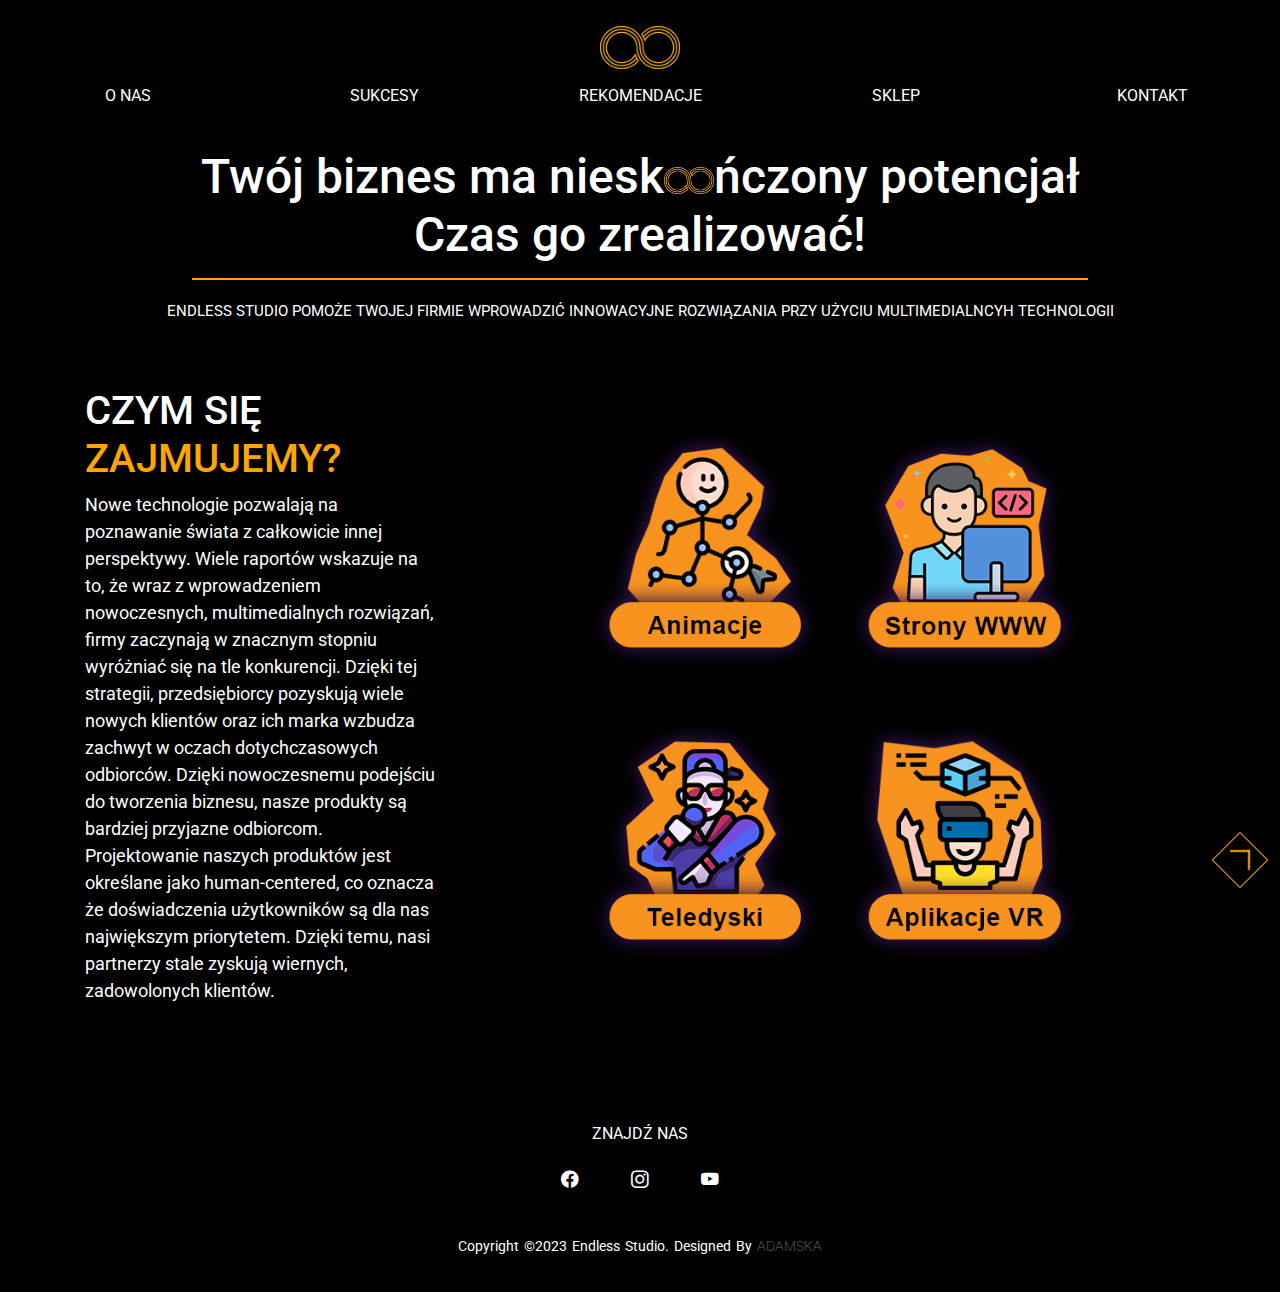
<file: index.html>
<!DOCTYPE html>
<html lang="pl">
<head>
    <meta charset="UTF-8">
    <meta name="viewport" content="width=device-width, initial-scale=1.0">
    
    <title>Endless Studio</title>
    
    <link rel="preconnect" href="https://fonts.googleapis.com">
    <link rel="preconnect" href="https://fonts.gstatic.com" crossorigin>
    <link href="https://fonts.googleapis.com/css2?family=Roboto:wght@500&display=swap" rel="stylesheet">
    
    <link rel="stylesheet" href="https://cdn.jsdelivr.net/npm/bootstrap-icons@1.11.0/font/bootstrap-icons.css">
    
    <link rel="stylesheet" href="https://maxcdn.bootstrapcdn.com/bootstrap/4.5.2/css/bootstrap.min.css">
    
    

    <link rel="stylesheet" href="style.css">
</head>
<body>
    <div id="wrapper">
        <header>
           <center><a href="index.html" class="logo"><img src="logo.png" alt="logo" width="80px"></a></center>
            <nav> 
              
            
                <a class="menu" href="onas.html">O NAS</a>
                <a class="menu active" href="sukcesy.html">SUKCESY</a>
                <a class="menu" href="rekomendacje.html">REKOMENDACJE</a>
                <a class="menu" href="sklep.html">SKLEP</a>
                <a class="menu" href="kontakt.html">KONTAKT</a>
       
            </nav>
        </header>
    


    <section>
        <article>
            <h1>Twój biznes ma niesk<img id=glow src="logo.png" width="50px">ńczony potencjał<br>Czas go zrealizować!</h1>
        <p>ENDLESS STUDIO POMOŻE TWOJEJ FIRMIE WPROWADZIĆ INNOWACYJNE ROZWIĄZANIA PRZY UŻYCIU MULTIMEDIALNCYH TECHNOLOGII</p>
        </article>
    </section>
    <div class="onas">        
    <div class="container">
        <div class="row">
            
            
            <div class="col-md-4 text-center">
                <h1>CZYM SIĘ <span>ZAJMUJEMY?</span></h1>
                <p>Nowe technologie pozwalają na
                    poznawanie świata z całkowicie innej
                    perspektywy. Wiele raportów
                    wskazuje na to, że wraz z
                    wprowadzeniem nowoczesnych,
                    multimedialnych rozwiązań, firmy
                    zaczynają w znacznym stopniu
                    wyróżniać się na tle konkurencji.
                    Dzięki tej strategii, przedsiębiorcy
                    pozyskują wiele nowych klientów
                    oraz ich marka wzbudza zachwyt w
                    oczach dotychczasowych odbiorców.
                    Dzięki nowoczesnemu podejściu do
                    tworzenia biznesu, nasze produkty są
                    bardziej przyjazne odbiorcom.
                    Projektowanie naszych produktów
                    jest określane jako human-centered,
                    co oznacza że doświadczenia
                    użytkowników są dla nas
                    największym priorytetem. Dzięki temu,
                    nasi partnerzy stale zyskują wiernych,
                    zadowolonych klientów.</p>
            </div>
            <div class="col-md-8 text-center">
                <img src="img/ikonaanimacjeglowna.png" class="img-fluid">
                <img src="img/ikonastronyglowna.png" class="img-fluid">
                <img src="img/ikonateledyskiglowna.png" class="img-fluid">
                <img src="img/ikonavrnaglowna.png" class="img-fluid">
            </div>

        </div>
        </div>
    </div>
    <div class="arrow-container">
        <a href="#" class="arrow"></a>
        
    </div>
    <footer>
        <div class="footer-content">
            <p>ZNAJDŹ NAS</p>
            <ul class="socials">
                <li><a href="https://www.facebook.com/profile.php?id=100089155897828" target="_blank" class="btn btn-link"><i class="bi bi-facebook"></i></a></li>
                <li><a href="https://www.instagram.com/_endless_crew_?fbclid=IwAR17YSJOg1pWKmc11ZTQLiZc-FU5bjBk5Zm9b0TxkrcoyQ2ovExqZVOq8DQ" target="_blank" class="btn btn-link"><i class="bi bi-instagram"></i></a></li>
                <li><a href="https://www.youtube.com/@karol_stawecki" target="_blank" class="btn btn-link"><i class="bi bi-youtube"></i></a></li>
            </ul>
        </div>
        <div class="footer-bottom">
            <p>Copyright &copy;2023 Endless Studio. designed by <span>ADAMSKA</span></p>
        </div>
    </footer>

    </div>
    
    <script>
        const arrow = document.querySelector('.arrow');
    
        arrow.addEventListener('click', () => {
          window.scrollTo({ top: 0, behavior: 'smooth'});
        });
      </script>

</body>
</html>
</file>
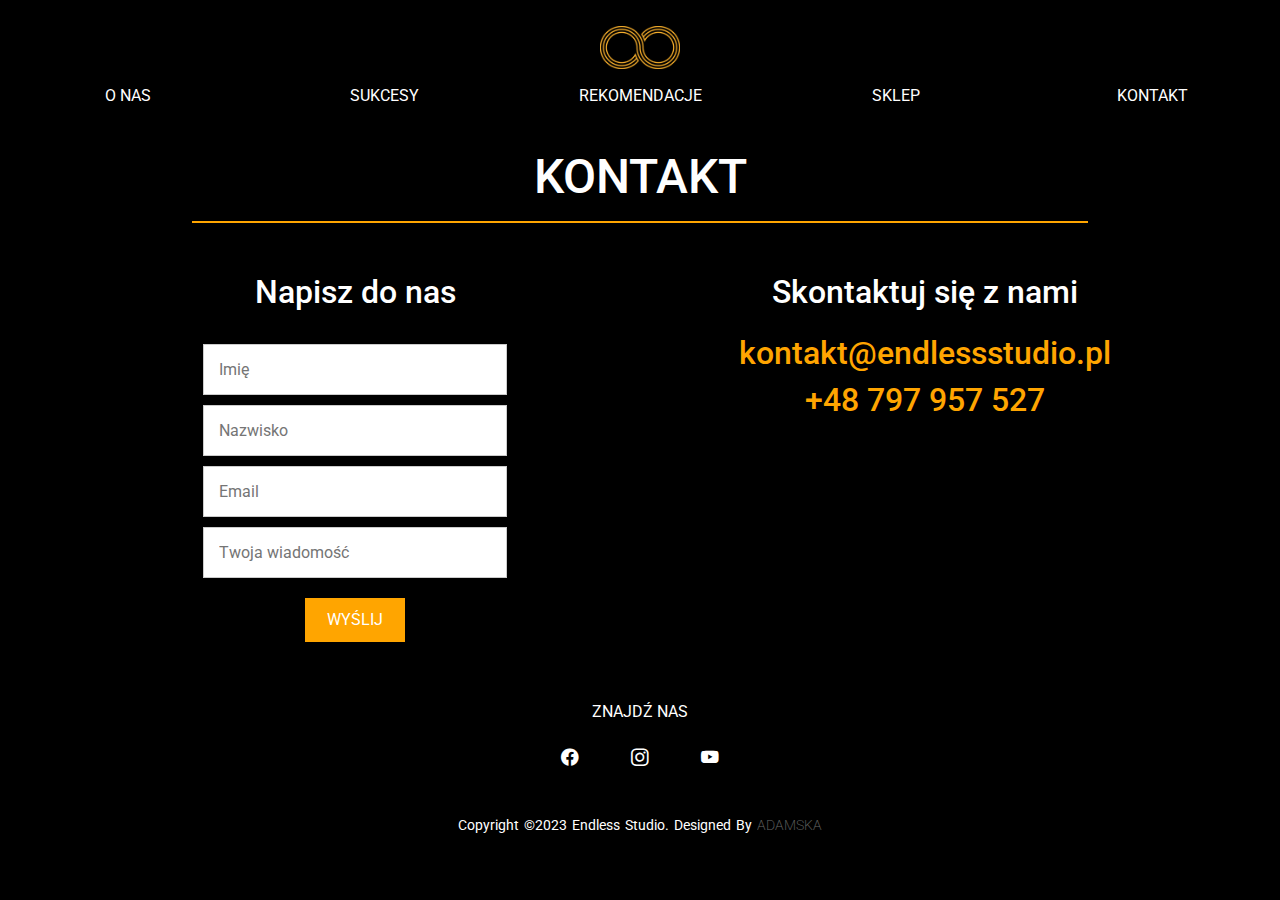
<file: kontakt.html>
<!DOCTYPE html>
<html lang="pl">
<head>
    <meta charset="UTF-8">
    <meta name="viewport" content="width=device-width, initial-scale=1.0">
    
    <title>Endless Studio</title>
    
    <link rel="preconnect" href="https://fonts.googleapis.com">
    <link rel="preconnect" href="https://fonts.gstatic.com" crossorigin>
    <link href="https://fonts.googleapis.com/css2?family=Roboto:wght@500&display=swap" rel="stylesheet">
    
    <link rel="stylesheet" href="https://cdn.jsdelivr.net/npm/bootstrap-icons@1.11.0/font/bootstrap-icons.css">
    
    <link rel="stylesheet" href="https://maxcdn.bootstrapcdn.com/bootstrap/4.5.2/css/bootstrap.min.css">
    
    <link rel="stylesheet" href="style.css">
    <link rel="stylesheet" href="style_kontakt.css">
</head>
<body>
    <div id="wrapper">
    <header>
        <center><a href="index.html"><img src="logo.png" class="logo" alt="logo"></a></center>
        
    <nav>
        <a class="menu active" href="onas.html">O NAS</a>
        <a class="menu" href="sukcesy.html">SUKCESY</a>
        <a class="menu" href="rekomendacje.html">REKOMENDACJE</a>
        <a class="menu" href="sklep.html">SKLEP</a>
        <a class="menu" href="kontakt.html">KONTAKT</a>
    </nav>
</header>
<section>
    <article>
        <h1>KONTAKT</h1>
    </article>
</section>
<section id="contact-form">
    <div class="kontakt">
    <div class="container">
        <div class="row">
            <div class="col-md-6">
                <form id="msform" action="formularz.php" method="post">
                    <h1>Napisz do nas</h1>
                    <fieldset>
                        <input type="text" name="imie" placeholder="Imię" />
                        <input type="text" name="nazwisko" placeholder="Nazwisko" />
                        <input type="text" name="mail" placeholder="Email" />
                        <input type="text" name="wiadomosc" placeholder="Twoja wiadomość" class="mess" />
                        <input type="submit" name="submit" class="next action-button" value="WYŚLIJ" />
                    </fieldset>
                </form>

            </div>
            <div class="col-md-6">
                <h1>Skontaktuj się z nami</h1>
               
                <h2><a href="mailto:kontakt@endlessstudio.pl">kontakt@endlessstudio.pl</a></h2>
                <h2><a href="tel:+48797957527">+48 797 957 527</a></h2>
            </div>
        </div>
    </div>
    </div>
</section>
    
    <footer>
        <div class="footer-content">
            <p>ZNAJDŹ NAS</p>
            <ul class="socials">
                <li><a href="https://www.facebook.com/profile.php?id=100089155897828" target="_blank" class="btn btn-link"><i class="bi bi-facebook"></i></a></li>
                <li><a href="https://www.instagram.com/_endless_crew_?fbclid=IwAR17YSJOg1pWKmc11ZTQLiZc-FU5bjBk5Zm9b0TxkrcoyQ2ovExqZVOq8DQ" target="_blank" class="btn btn-link"><i class="bi bi-instagram"></i></a></li>
                <li><a href="https://www.youtube.com/@karol_stawecki" target="_blank" class=" btn btn-link"><i class="bi bi-youtube"></i></a></li>
            </ul>
        </div>
        <div class="footer-bottom">
            <p>Copyright &copy;2023 Endless Studio. designed by <span>ADAMSKA</span></p>
        </div>
    </footer>
    </div>

    
</body>
</html>
</file>
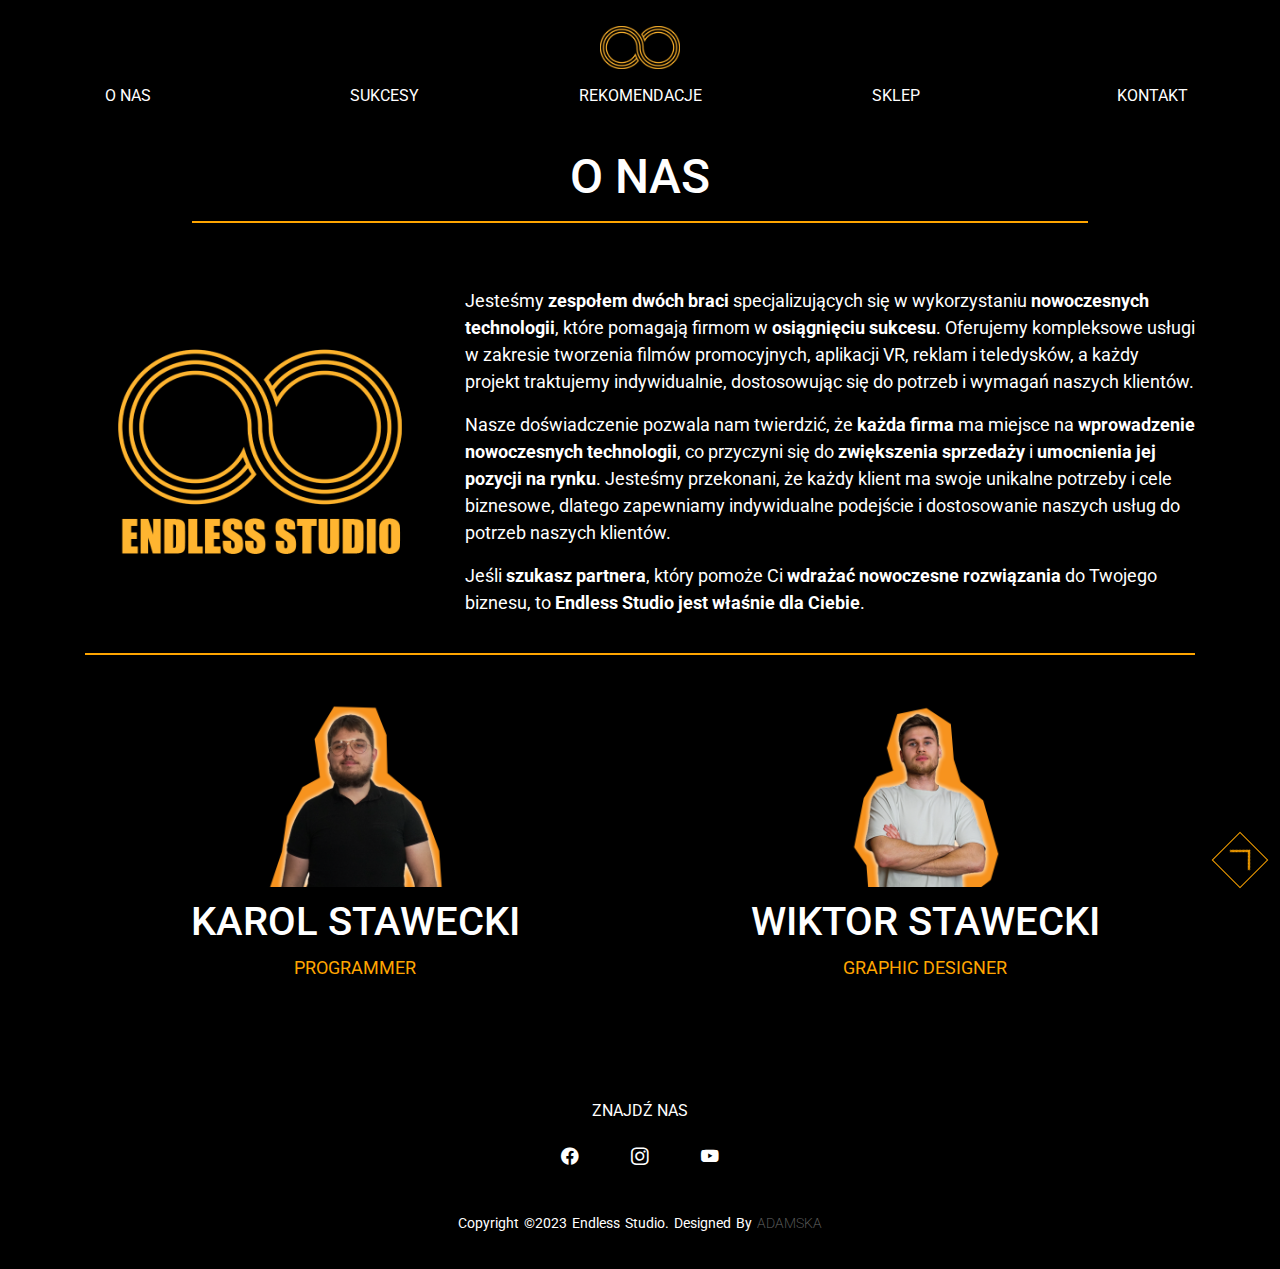
<file: onas.html>
<!DOCTYPE html>
<html lang="pl">
<head>
    <meta charset="UTF-8">
    <meta name="viewport" content="width=device-width, initial-scale=1.0">
    <title>Endless Studio</title>
    <link rel="stylesheet" href="https://fonts.googleapis.com/css2?family=Roboto:wght@500&display=swap">
    <link rel="stylesheet" href="https://maxcdn.bootstrapcdn.com/bootstrap/4.5.2/css/bootstrap.min.css">
    <link rel="stylesheet" href="style.css">

    <link rel="stylesheet" href="https://cdn.jsdelivr.net/npm/bootstrap-icons@1.11.0/font/bootstrap-icons.css">
</head>
<body>
    <div id="wrapper">
        <header>
            <center><a href="index.html"><img src="logo.png" class="logo" alt="logo"></a></center>
            <nav>
                <a class="menu" href="onas.html">O NAS</a>
                <a class="menu active" href="sukcesy.html">SUKCESY</a>
                <a class="menu" href="rekomendacje.html">REKOMENDACJE</a>
                <a class="menu" href="sklep.html">SKLEP</a>
                <a class="menu" href="kontakt.html">KONTAKT</a>
            </nav>
        </header>

        <section>
            <article>
                <h1>O NAS</h1>
            </article>
        </section>

        <div class="onas">        
            <div class="container">
                <div class="row">
                    <div class="col-md-4">
                        <img src="logoEN.png" alt="logoen">
                    </div>
                    <div class="col-md-8">
                        <p>Jesteśmy <b>zespołem dwóch braci</b> specjalizujących się w wykorzystaniu <b>nowoczesnych technologii</b>, które pomagają firmom w <b>osiągnięciu sukcesu</b>. Oferujemy kompleksowe usługi w zakresie tworzenia filmów promocyjnych, aplikacji VR, reklam i teledysków, a każdy projekt traktujemy indywidualnie, dostosowując się do potrzeb i wymagań naszych klientów.</p>

                        <p>Nasze doświadczenie pozwala nam twierdzić, że <b>każda firma</b> ma miejsce na <b>wprowadzenie nowoczesnych technologii</b>, co przyczyni się do <b>zwiększenia sprzedaży</b> i <b>umocnienia jej pozycji na rynku</b>. Jesteśmy przekonani, że każdy klient ma swoje unikalne potrzeby i cele biznesowe, dlatego zapewniamy indywidualne podejście i dostosowanie naszych usług do potrzeb naszych klientów.</p>

                        <p>Jeśli <b>szukasz partnera</b>, który pomoże Ci <b>wdrażać nowoczesne rozwiązania</b> do Twojego biznesu, to <b>Endless Studio jest właśnie dla Ciebie</b>.</p>
                    </div>
                </div>
                <hr>
                <div class="row">
                    <div class="col-md-6">
                        <div class="obrazek">
                            <img src="img/karol.png" alt="postac">
                            <h1>KAROL STAWECKI</h1><p>PROGRAMMER</p>
                            <!---<p class="opis">Cześć! Jestem Karol i jestem tak utalentowany, że z trudem nadążam za swoimi własnymi umiejętnościami. Mogę z powodzeniem kręcić teledyski, programować strony internetowe, montować filmy, programować gry, tworzyć modele 3D i robić aplikacje - wszystko to zrobię z uśmiechem na twarzy i kubkiem herbaty w dłoni. Czy to dziwne, że czasem czuję się jak jednoosobowy zespół? Ale uwierzcie mi, nie jestem samolubny - zawsze lubię dzielić się moim talentem i pomagać innym rozwijać swoje umiejętności. W końcu, jak mam w zwyczaju mawiać: "zrób to, co umiesz najlepiej, a reszta sama się ułoży".</p>
                        --></div>
                    </div>
                    <div class="col-md-6">
                        <div class="obrazek">
                            <img src="img/wiktor.png" alt="postac">
                            <h1>WIKTOR STAWECKI</h1><p> GRAPHIC DESIGNER</p>
                            <!--<p class="opis">Jestem Wiktor - kreatywny grafik i animacyjny magik, który potrafi przemienić każdą wizję w rzeczywistość. Moje projekty są pełne zabawy i niesamowitego kunsztu graficznego, co sprawia, że zawsze mam mnóstwo zadowolonych klientów. Praca w branży graficznej i animacyjnej to moja pasja, a to, że mogę dzięki niej wprowadzać trochę śmiechu i dobrej zabawy do życia innych ludzi, jest dla mnie największym zaszczytem.</p>
                            --> </div>
                    </div>
                </div>
            </div>
        </div>
        <div class="arrow-container">
            <a href="#" class="arrow"></a>
        </div>
        <footer>
            <div class="footer-content">
                <p>ZNAJDŹ NAS</p>
                <ul class="socials">
                    <li><a href="https://www.facebook.com/profile.php?id=100089155897828" target="_blank" class="btn btn-link"><i class="bi bi-facebook"></i></a></li>
                    <li><a href="https://www.instagram.com/_endless_crew_?fbclid=IwAR17YSJOg1pWKmc11ZTQLiZc-FU5bjBk5Zm9b0TxkrcoyQ2ovExqZVOq8DQ" target="_blank" class="btn btn-link"><i class="bi bi-instagram"></i></a></li>
                    <li><a href="https://www.youtube.com/@karol_stawecki" target="_blank" class="btn btn-link"><i class="bi bi-youtube"></i></a></li>
                </ul>
            </div>
            <div class="footer-bottom">
                <p>Copyright &copy;2023 Endless Studio. designed by <span>ADAMSKA</span></p>
            </div>
        </footer>
</div>
<script>
    const arrow = document.querySelector('.arrow');

    arrow.addEventListener('click', () => {
      window.scrollTo({ top: 0, behavior: 'smooth'});
    });
  </script>
</body>
</html>
</file>
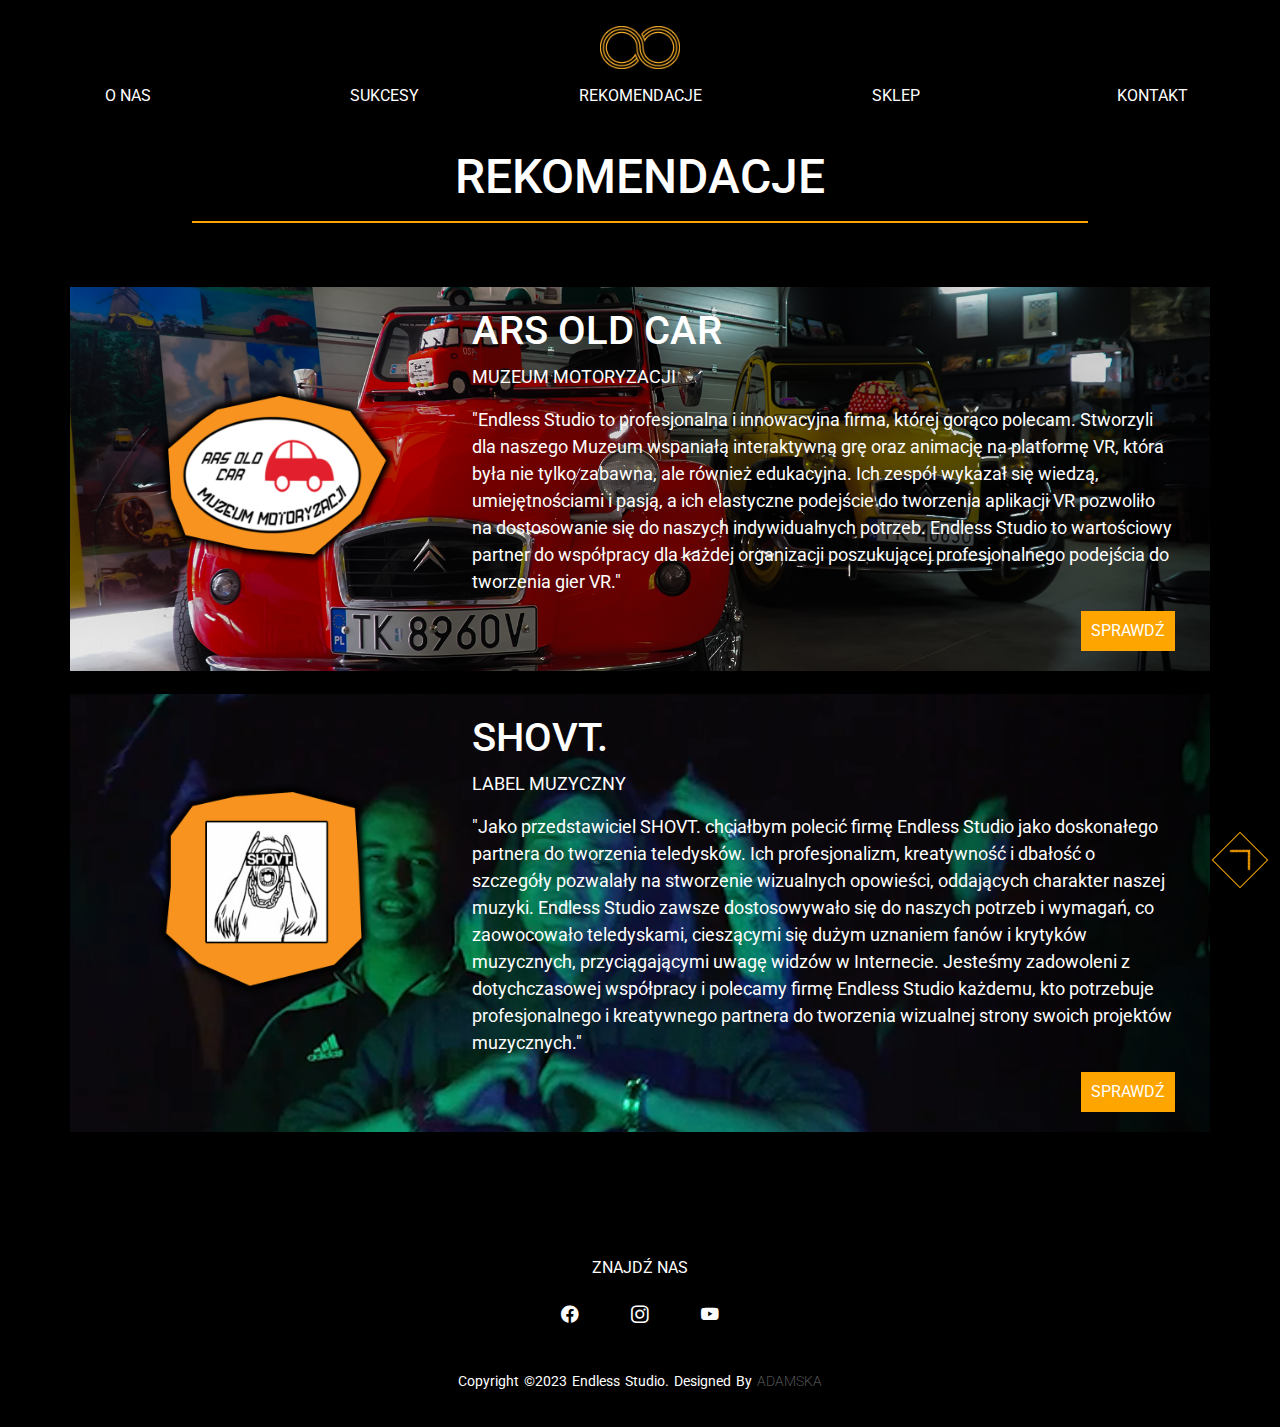
<file: rekomendacje.html>
<!DOCTYPE html>
<html lang="pl">
<head>
    <meta charset="UTF-8">
    <meta name="viewport" content="width=device-width, initial-scale=1.0">
    
    <title>Endless Studio</title>
    
    <link rel="preconnect" href="https://fonts.googleapis.com">
    <link rel="preconnect" href="https://fonts.gstatic.com" crossorigin>
    <link href="https://fonts.googleapis.com/css2?family=Roboto:wght@500&display=swap" rel="stylesheet">
    
    <link rel="stylesheet" href="https://cdn.jsdelivr.net/npm/bootstrap-icons@1.11.0/font/bootstrap-icons.css">
    
    <link rel="stylesheet" href="https://maxcdn.bootstrapcdn.com/bootstrap/4.5.2/css/bootstrap.min.css">
    
    

    <link rel="stylesheet" href="style.css">
</head>
<body>
    <div id="wrapper">
        <header>
            <center><a href="index.html" class="logo"><img src="logo.png" alt="logo" width="80px"></a></center>
            
            <nav>
                <a class="menu" href="onas.html">O NAS</a>
                <a class="menu active" href="sukcesy.html">SUKCESY</a>
                <a class="menu" href="rekomendacje.html">REKOMENDACJE</a>
                <a class="menu" href="sklep.html">SKLEP</a>
                <a class="menu" href="kontakt.html">KONTAKT</a>
            </nav>
        </header>
 

    
    <section>
        <article>
            <h1>REKOMENDACJE</h1>
        </article>
    </section>
    
    <div class="onas">        
    <div class="container">

        <div class="row">
            <div class="opisob opis1">
            <div class="col-md-4">
                <img src="img/arsoldcar.png">
            </div>
            <div class="col-md-8">
                <h1>ARS OLD CAR</h1>
                <p>MUZEUM MOTORYZACJI</p>

                <p>"Endless Studio to profesjonalna i innowacyjna firma, której gorąco polecam. Stworzyli dla naszego Muzeum wspaniałą interaktywną grę oraz animację na platformę VR, 
                    która była nie tylko zabawna, ale również edukacyjna. Ich zespół wykazał się wiedzą, umiejętnościami i pasją, a ich elastyczne podejście
                    do tworzenia aplikacji VR pozwoliło na dostosowanie się do naszych indywidualnych potrzeb. 
                    Endless Studio to wartościowy partner do współpracy dla każdej organizacji poszukującej profesjonalnego podejścia do tworzenia gier VR."
                </p>
                <div class="sprawdzenie">
                    <button><a href="sukcesy.html" style="text-decoration: none; color: white;">SPRAWDŹ</a></button>
                </div>
            </div>
            </div>
        </div>
        <div class="row">
            <div class="opisob opis2">
            <div class="col-md-4">
                <img src="img/shovt.png">
            </div>
            <div class="col-md-8">
                <h1>SHOVT.</h1>
                <p>LABEL MUZYCZNY</p>

                <p>"Jako przedstawiciel SHOVT. chciałbym polecić firmę Endless Studio jako doskonałego partnera do tworzenia teledysków. 
                    Ich profesjonalizm, kreatywność i dbałość o szczegóły pozwalały na stworzenie wizualnych opowieści, oddających charakter naszej muzyki. 
                    Endless Studio zawsze dostosowywało się do naszych potrzeb i wymagań, co zaowocowało teledyskami, cieszącymi się dużym uznaniem fanów i krytyków muzycznych, przyciągającymi uwagę widzów w Internecie. Jesteśmy zadowoleni z dotychczasowej współpracy i polecamy firmę Endless Studio każdemu, 
                    kto potrzebuje profesjonalnego i kreatywnego partnera do tworzenia wizualnej strony swoich projektów muzycznych."
                </p>
                <div class="sprawdzenie">
                    <button><a href="sukcesy.html" style="text-decoration: none; color: white;">SPRAWDŹ</a></button>
                </div>
            </div>
            </div>
        </div>
        </div>
    </div>
    <div class="arrow-container">
        <a href="#" class="arrow"></a>
    </div>
    <footer>
        <div class="footer-content">
            <p>ZNAJDŹ NAS</p>
            <ul class="socials">
                <li><a href="https://www.facebook.com/profile.php?id=100089155897828" target="_blank" class="btn btn-link"><i class="bi bi-facebook"></i></a></li>
                <li><a href="https://www.instagram.com/_endless_crew_?fbclid=IwAR17YSJOg1pWKmc11ZTQLiZc-FU5bjBk5Zm9b0TxkrcoyQ2ovExqZVOq8DQ" target="_blank" class="btn btn-link"><i class="bi bi-instagram"></i></a></li>
                <li><a href="https://www.youtube.com/@karol_stawecki" target="_blank" class="btn btn-link"><i class="bi bi-youtube"></i></a></li>
            </ul>
        </div>
        <div class="footer-bottom">
            <p>Copyright &copy;2023 Endless Studio. designed by <span>ADAMSKA</span></p>
        </div>
    </footer>

    </div>
    <script>
        const arrow = document.querySelector('.arrow');
    
        arrow.addEventListener('click', () => {
          window.scrollTo({ top: 0, behavior: 'smooth'});
        });
      </script>
</body>
</html>
</file>
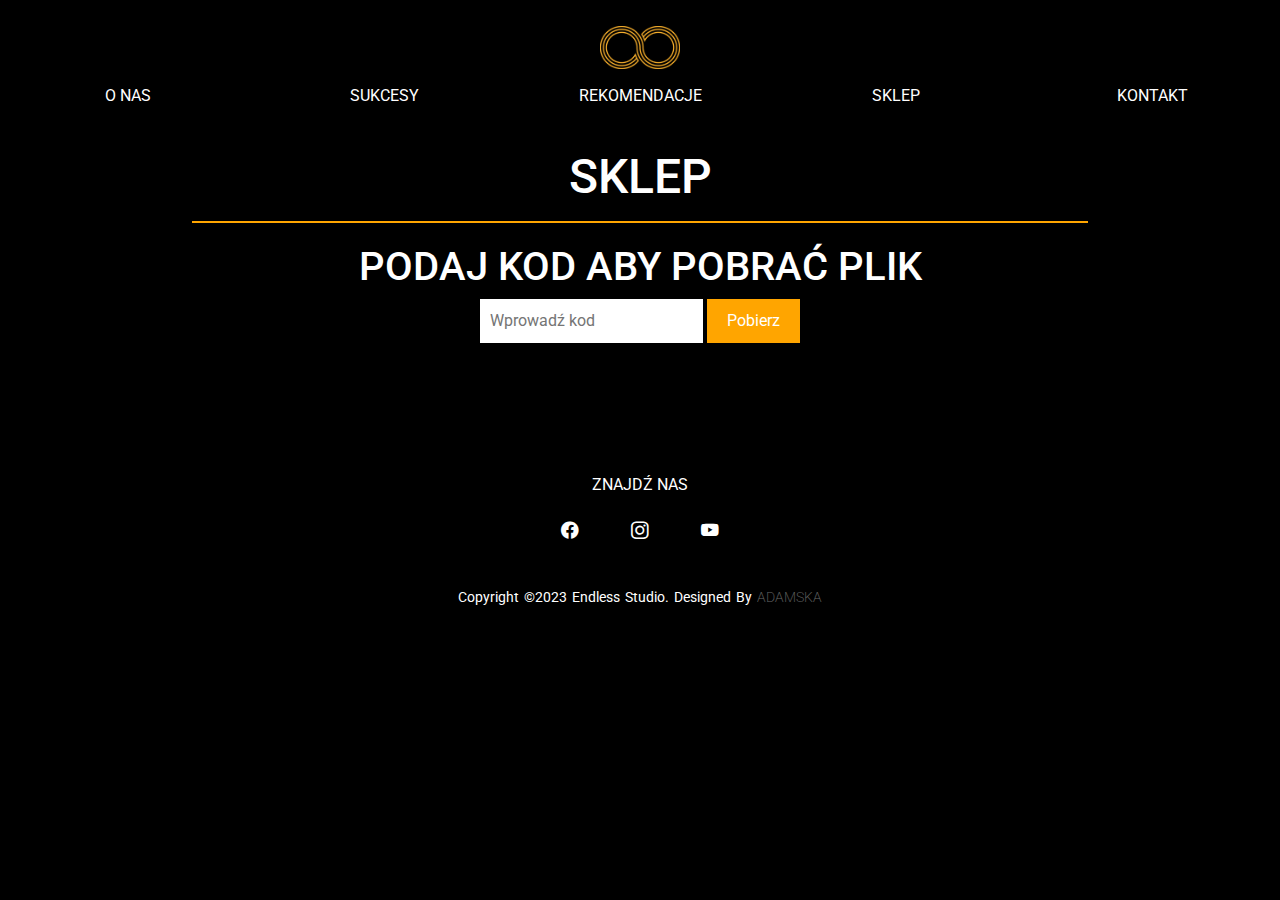
<file: sklep.html>
<!DOCTYPE html>
<html lang="pl">
<head>
    <meta charset="UTF-8">
    <meta name="viewport" content="width=device-width, initial-scale=1.0">
    
    <title>Endless Studio</title>
    
    <link rel="preconnect" href="https://fonts.googleapis.com">
    <link rel="preconnect" href="https://fonts.gstatic.com" crossorigin>
    <link href="https://fonts.googleapis.com/css2?family=Roboto:wght@500&display=swap" rel="stylesheet">
    
    <link rel="stylesheet" href="https://cdn.jsdelivr.net/npm/bootstrap-icons@1.11.0/font/bootstrap-icons.css">
    
    <link rel="stylesheet" href="https://maxcdn.bootstrapcdn.com/bootstrap/4.5.2/css/bootstrap.min.css">
    
    <link rel="stylesheet" href="style.css">
</head>
<body>
    <div id="wrapper">
    <header>
        <center><a href="index.html"><img src="logo.png" class="logo" alt="logo"></a></center>

    <nav>
        <a class="menu active" href="onas.html">O NAS</a>
        <a class="menu" href="sukcesy.html">SUKCESY</a>
        <a class="menu" href="rekomendacje.html">REKOMENDACJE</a>
        <a class="menu" href="sklep.html">SKLEP</a>
        <a class="menu" href="kontakt.html">KONTAKT</a>
    </nav>
</header>
<section>
    <article>
        <h1>SKLEP</h1>
    </article>
</section>
    <div class="sklep">        
        <div class="container">
            <div class="row">
                <div class="col-md-12">
                    <h1>PODAJ KOD ABY POBRAĆ PLIK</h1>
                    <input type="text" id="codeInput" placeholder="Wprowadź kod">
                    <button id="downloadButton">Pobierz</button>
                    <p id="errorMessage" style="color: red; display: flex;"></p>
                </div>
            </div>
        </div>
    </div>


    <footer>
        <div class="footer-content">
            <p>ZNAJDŹ NAS</p>
            <ul class="socials">
                <li><a href="https://www.facebook.com/profile.php?id=100089155897828" target="_blank" class="btn btn-link"><i class="bi bi-facebook"></i></a></li>
                <li><a href="https://www.instagram.com/_endless_crew_?fbclid=IwAR17YSJOg1pWKmc11ZTQLiZc-FU5bjBk5Zm9b0TxkrcoyQ2ovExqZVOq8DQ" target="_blank" class="btn btn-link"><i class="bi bi-instagram"></i></a></li>
                <li><a href="https://www.youtube.com/@karol_stawecki" target="_blank" class=" btn btn-link"><i class="bi bi-youtube"></i></a></li>
            </ul>
        </div>
        <div class="footer-bottom">
            <p>Copyright &copy;2023 Endless Studio. designed by <span>ADAMSKA</span></p>
        </div>
    </footer>
    </div>

    <script>
        document.addEventListener("DOMContentLoaded", function() {
            document.getElementById("downloadButton").addEventListener("click", function () {
                var codeInput = document.getElementById("codeInput").value;
                var errorMessage = document.getElementById("errorMessage");
                
                if (codeInput === "<!DOCTYPE html>") {
                    errorMessage.style.display = "none"; 
                } else {
                    errorMessage.style.display = "flex"; // lub inna wartość, np. "inline-block"
                    errorMessage.style.color = "red";
                    errorMessage.innerText = "Błędny kod! Spróbuj jeszcze raz!";
                    errorMessage.style.alignItems = "center";
                    errorMessage.style.justifyContent = "center";
                    errorMessage.style.marginTop = "4px";
                }
            });
        });
    </script>
</body>
</html>
</file>
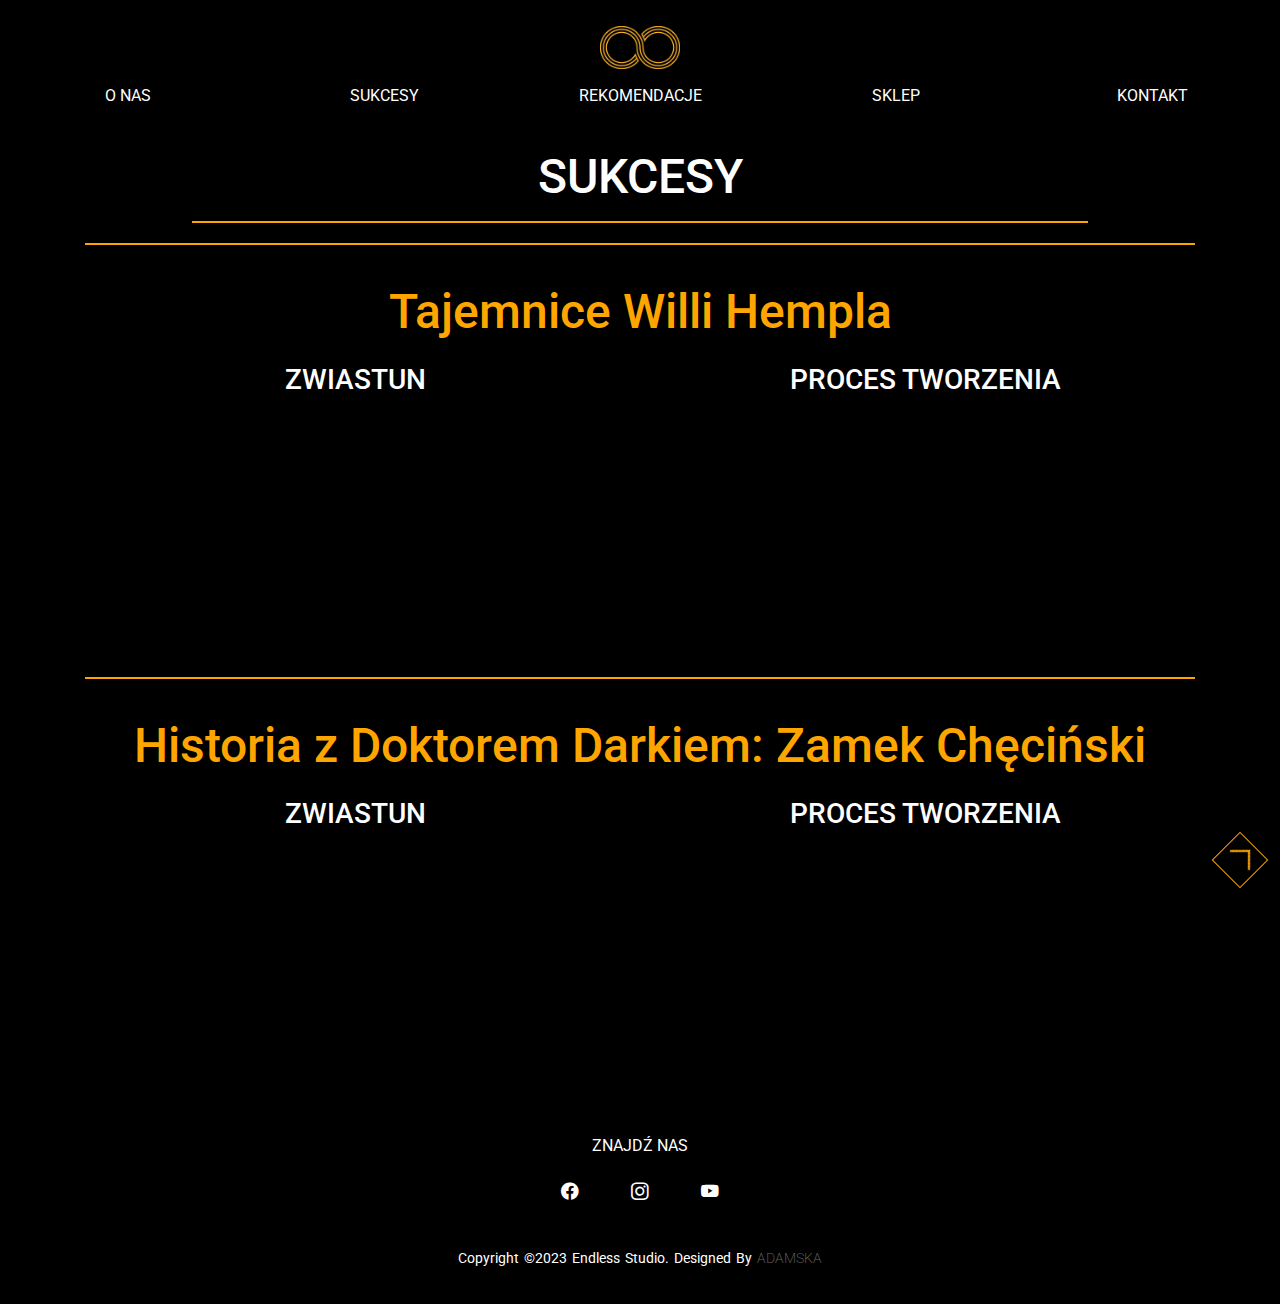
<file: sukcesy.html>
<!DOCTYPE html>
<html lang="pl">
<head>
    <meta charset="UTF-8">
    <meta name="viewport" content="width=device-width, initial-scale=1.0">
    <title>Endless Studio</title>
    <link rel="preconnect" href="https://fonts.googleapis.com">
    <link rel="preconnect" href="https://fonts.gstatic.com" crossorigin>
    <link href="https://fonts.googleapis.com/css2?family=Roboto:wght@500&display=swap" rel="stylesheet">
    <link rel="stylesheet" href="https://cdn.jsdelivr.net/npm/bootstrap-icons@1.11.0/font/bootstrap-icons.css">   
    <link rel="stylesheet" href="https://maxcdn.bootstrapcdn.com/bootstrap/4.5.2/css/bootstrap.min.css">
    <link rel="stylesheet" href="style.css">
</head>
<body>
    <div id="wrapper">
    <header>
        <center><a href="index.html"><img src="logo.png" class="logo" alt="logo"></a></center>
        <nav>
            <a class="menu " href="onas.html">O NAS</a>
            <a class="menu active" href="sukcesy.html">SUKCESY</a>
            <a class="menu" href="rekomendacje.html">REKOMENDACJE</a>
            <a class="menu" href="sklep.html">SKLEP</a>
            <a class="menu" href="kontakt.html">KONTAKT</a>
        </nav>
    </header>
    <section>
        <article>
            <h1>SUKCESY</h1>
        </article>
    </section>
    <div class="sukcesy">        
        <div class="container">
            <hr>
            <div class="row">
                <div class="col-md-12">
                    <h1>Tajemnice Willi Hempla</h1>
                </div>
                <div class="col-md-6">
                    <h3>ZWIASTUN</h3>
                    <iframe width="380" height="250" src="https://www.youtube.com/embed/_nQF-xF0wi4?si=ribE5QW32hTsiJYg" frameborder="0" allowfullscreen></iframe>
                </div>
                <div class="col-md-6">
                    <h3>PROCES TWORZENIA</h3>
                    <iframe width="380" height="250" src="https://www.youtube.com/embed/v-O2We-dpFA?si=uOYDSfXL-9pM7Ruf" frameborder="0" allowfullscreen></iframe>
                </div>
            </div>
            <hr>
            <div class="row">
                <div class="col-md-12">
                    <h1>Historia z Doktorem Darkiem: Zamek Chęciński</h1>
                </div>
                <div class="col-md-6">
                    <h3>ZWIASTUN</h3>
                    <iframe width="380" height="250" src="https://www.youtube.com/embed/H2_b8I3Gwfg" frameborder="0" allowfullscreen></iframe>
                </div>
                <div class="col-md-6">
                    <h3>PROCES TWORZENIA</h3>
                    <iframe width="380" height="250" src="https://www.youtube.com/embed/GBhDZFgSsAA" frameborder="0" allowfullscreen></iframe>
                </div>
            </div>
        </div>
    </div>
    <div class="arrow-container">
        <a href="#" class="arrow"></a>
    </div>
    <footer>
        <div class="footer-content">
            <p>ZNAJDŹ NAS</p>
            <ul class="socials">
                <li><a href="https://www.facebook.com/profile.php?id=100089155897828" target="_blank" class="btn btn-link"><i class="bi bi-facebook"></i></a></li>
                <li><a href="https://www.instagram.com/_endless_crew_?fbclid=IwAR17YSJOg1pWKmc11ZTQLiZc-FU5bjBk5Zm9b0TxkrcoyQ2ovExqZVOq8DQ" target="_blank" class="btn btn-link"><i class="bi bi-instagram"></i></a></li>
                <li><a href="https://www.youtube.com/@karol_stawecki" target="_blank" class="btn btn-link"><i class="bi bi-youtube"></i></a></li>
            </ul>
        </div>
        <div class="footer-bottom">
            <p>Copyright &copy;2023 Endless Studio. designed by <span>ADAMSKA</span></p>
        </div>
    </footer>
    <script>
        document.querySelector('.arrow').addEventListener('click', () => {
            window.scrollTo({ top: 0, behavior: 'smooth' });
        });
    </script>
</body>
</html>
</file>
<file: style.css>
@import url('https://fonts.googleapis.com/css2?family=Roboto&display=swap');

* { margin: 0; 
    padding: 0;
    font-family: Roboto, arial;
    box-sizing: border-box;
}
body {
    background-color: black;
    color: white;
    overflow-x: hidden;
}

#wrapper {
    width: 100vw;
    margin: 0 auto;
    padding: 0 auto;
}

header {
    background-color: black;
    justify-content: center;
    align-items: center;
    margin-top: 2%;
    margin-bottom: 2%;
    
    
}

.logo {
    width: 80px;
    text-align: center;  
    
}

nav {
    background-color: black;
    overflow: hidden;
    
}

nav a {
    display: block;
    width: 20%;
    float: left;
    color: white;
    text-align: center;
    text-decoration: none;
    background-color: black;
    padding: 15px 0 10px 0;
    -webkit-transition: all 1s ease;
    transition: all 1s ease;
}

a.menu:hover{
    
    text-decoration: none;
    color: orange;
}
.navbar-nav{
    width: 50px;
    height: 50px;
    text-align: center;
}





article {
    width: auto;
    margin-top: 30px;
    text-align: center;
}

article h1 {
    font-size: 3rem;
    text-align: center;
    margin: 0 15% 20px 15%;
    padding-bottom: 15px;
    border-bottom: 2px solid orange;
}
article p {
    font-size: 15px;
}

.onas{
    
    display: flex;
    justify-content: center;
    align-items: center;
    margin: 2%;
    
}
.img-fluid{
    margin-top: 5%;
}
footer {
    height: auto;
    width: 100vw;
    padding-top: 40px;
    background-color: black;
    color: white;
    line-height: 20px;
    text-align: justify;
}
.footer-content{
    display: flex;
    align-items: center;
    justify-content: center;
    flex-direction: column;
    text-align: center;
}

.socials {
    list-style: none;
    display: flex;
    align-items: center;
    justify-content: center;

}

.socials li{
    margin: 0 10px;
}

.socials {
    text-decoration: none;
    color: #fff;
}

.btn {
    display: inline-block;
    user-select: none;
    border: 1px solid transparent;
    width: 50px;
    border-radius: 0.25rem;
    text-decoration: none;
}

.btn img{
    width: 25px;
    height: auto;
    margin: 0;
    padding: 0;
}
.btn-link{
    text-decoration: none;
    color: white;
}

.socials a i{
    font-size: 1.1rem;
}

.socials a:hover i {
    color: orange;
}

.footer-bottom{
    
    width: 100vw;
    padding:  20px 0;
    text-align: center;
}
.footer-bottom p{
    font-size: 14px;
    word-spacing: 2px;
    text-transform: capitalize;
}

.footer-bottom span{
    text-transform: uppercase;
    opacity: .4;
    font-weight: 200;
}

.onas{
    
    margin-top: 5%;
    margin-bottom: 5%;
    
}
.onas p{
    text-align: left;
    font-size: large;
}

.onas img{
    width: 35%;
}

.onas h1{

    text-align: left;
}
.onas span{
    color: orange;
}

.col-md-8{
    text-align: right;
}

.col-md-4-a{
    margin-top: 4%;
}
.col-md-4 img{
    width: 100%;
  
}
.col-md-6{
    text-align: center;
    display: block;
    justify-content: center;
}



.opis{
    position: absolute;
    bottom: 0;
    left: 0;
    background-color: rgba(0,0,0, 0.7);
    font-size: 1.5em;
    font-family:Cambria, Cochin, Georgia, Times, 'Times New Roman', serif;
    color: #fff;
    width: 100%;
    max-width: 110%;
    opacity: 0;
    transition: opacity 0.3s;
}
.obrazek:hover .opis{
    opacity: 1;
    color: white;
    
}
.obrazek p{
    text-align: center;
    font-size: large;
    color: orange;
}

.obrazek {
    position: relative; 
    max-width: 100%;
    height: auto;
    border-radius: 1px bold orange;
    margin-top: 5%;
    
}
.obrazek h1{
    text-align: center;
    margin-top: 2%;
}

hr{
    border: 1px solid orange;
}

.img-fluid:hover{
    transform: scale(1.1);
}


.opisob {
    
    background-size: cover; 
    color: white; 
    padding: 20px; 
    background-repeat: no-repeat;
    display: flex;
    justify-content:center;
    margin-bottom: 2%;
  }

  .opis1{
    background-image: url('img/arsold.png');
    background-position: 0%;
  }

  .opis2{
    background-image: url('img/sukcesyshovt2.png');
  }


.sukcesy {
    text-align: center;

}
.sukcesy h1{
    font-size: 48px;
    color: orange;
    margin: 2% 0 2% 0;
}

.sklep{
    text-align: center;
    font-size: 1rem;;
    margin-bottom: 5%;
    height: 8em;
}

.sklep p{
    text-align: left;
    font-size: large;
}

.sklep span{
    color: orange;
}

.sklep button{
    color: white;
    padding: 10px 20px;
    font-size: 16px;
    border: none;
    cursor: pointer;
    background-color: orange;
}
.sklep button:hover{
    background-color: darkgray;
}

input[type="text"]{
    padding: 10px;
    font-size: 16px;
    border: none;
}

.overlay {
    display:flex;
    position: fixed;
    top: 0;
    left: 0;
    width: 100%;
    height: 100%;
    background-color: rgba(0, 0, 0, 0.7);
    justify-content: center;
    align-items: center;
   
}
.popup {
    background-color: #fff;
    color: black;
    text-align: center;
    padding: 20px;
    border-radius: 5px;
    box-shadow: 0 0 10px rgba(0, 0, 0, 0.3);
}
.overlay h2{
    text-align: center;
}
.overlay p{
    text-align: center;
}

.sprawdzenie button{
    width: auto;
    display:flexbox;
    text-align: center;
    justify-content: center;
    color: white;
    background-color: orange;
    padding: 8px 10px;
    font-size: 16px;
    border: none;
    cursor: pointer;
  
        
}
.sprawdzenie button:hover{
    background-color: darkgray;
}


@media (max-width:800px){
    nav a {
        width: 100%;
    }iframe{
        width: 80%;
    }.opisob {
        height:  50%;
    }article h1{
        font-size: 2rem;
        
    }h1{
        font-size: small;
        text-align: center;
    }.col-md-8 p{
        display:flexbox;
    }.opis1{
        margin: auto;
        max-width: 80%;
        font-size: 1rem;
    }.opis2{
        margin: auto;
        max-width: 80%;
        font-size: 6rem;
    }.sprawdzenie{
        text-align: center;
        align-items: center;
    }
    
}

.arrow {
    width: 40px;
    height: 40px;
    background-color: black;
    position: fixed;
    bottom: 20px;
    right: 20px;
    border-radius: 0%;
    border: 1px solid orange;
    animation: pulse 1.5s infinite;
    border-color: orange;
    transform: rotate(45deg);
    margin-right: 0%;
  }
  
  .arrow::before {
    content: '';
    position: absolute;
    top: 50%;
    left: 50%;
    transform: translate(-50%, -50%) rotate(-45deg);
    width: 20px;
    height: 20px;
    border-top: 2px solid black;
    border-right: 2px solid black;
    border-color: orange;
  }
  
  @keyframes pulse {
    0% {
      transform: scale(1);
    }
    50% {
      transform: scale(1.1);
    }
    100% {
      transform: scale(1);
    }
  }
</file>
<file: style_kontakt.css>
h1{
    width: auto;
    margin-top: 30px;
    text-align: center;
}

h1 {
    font-size: 3rem;
	padding-bottom: 15px;
   
}
h2{
	color: orange;
}
article p {
    font-size: 16px;
}
.col-md-6{
	
	
}
#msform {
	width: 400px;
	margin:auto;
	text-align: center;
	position: relative;
}
#msform fieldset {
	background: black;
	border: 0 none;
	box-shadow: 0 0 15px 1px rgba(0, 0, 0, 0.4);
	padding: 10px 10px;
	box-sizing: border-box;
	width: 100%;
	height: 15%;
   
	position: relative;
}
#msform fieldset:not(:first-of-type) {
	display: none;
}

#msform input, #msform textarea {
	padding: 15px;
	border: 1px solid #ccc;
	margin-bottom: 10px;
	width: 100%;
	box-sizing: border-box;
	color: #2C3E50;
	font-size: 16px;
    height: 15%;
}


#msform .action-button {
	width: 100px;
	background: orange;
	color: white;
	border: 0 none;
	cursor: pointer;
	padding: 10px;
	margin: 10px 5px;
  text-decoration: none;
  font-size: 16px;
}
#msform .mess{
    height: 150px;
    margin-top: 0;
	font-size: 16px;
}
#msform .action-button:hover, #msform .action-button:focus {
	box-shadow: 0 0 0 2px white, 0 0 0 3px orange;
}

.fs-title {
	font-size: 16px;
	text-transform: uppercase;
	color: #2C3E50;
	margin-bottom: 10px;
}
.fs-subtitle {
	font-weight: normal;
	font-size: 16px;
	color: #666;
	margin-bottom: 20px;
}

@media (max-width: 1400px) {
	#msform .mess{
		height: 80%;

}h1{
	font-size: 2rem;
	text-align: center;
}
#msform input, #msform textarea{
	width: 80%;
}
}

@media (max-width: 800px) {
    #msform {
		font-size: 8px;
		width: 50%;
	
    }
	#msform .mess{
		height: 60%;

}h1{
	font-size: 2rem;
	text-align: center;
}
}
a{
	
	text-decoration: none;
    color: orange;

}
a:hover{
	text-decoration: none;
    color: orange;
}
</file>
